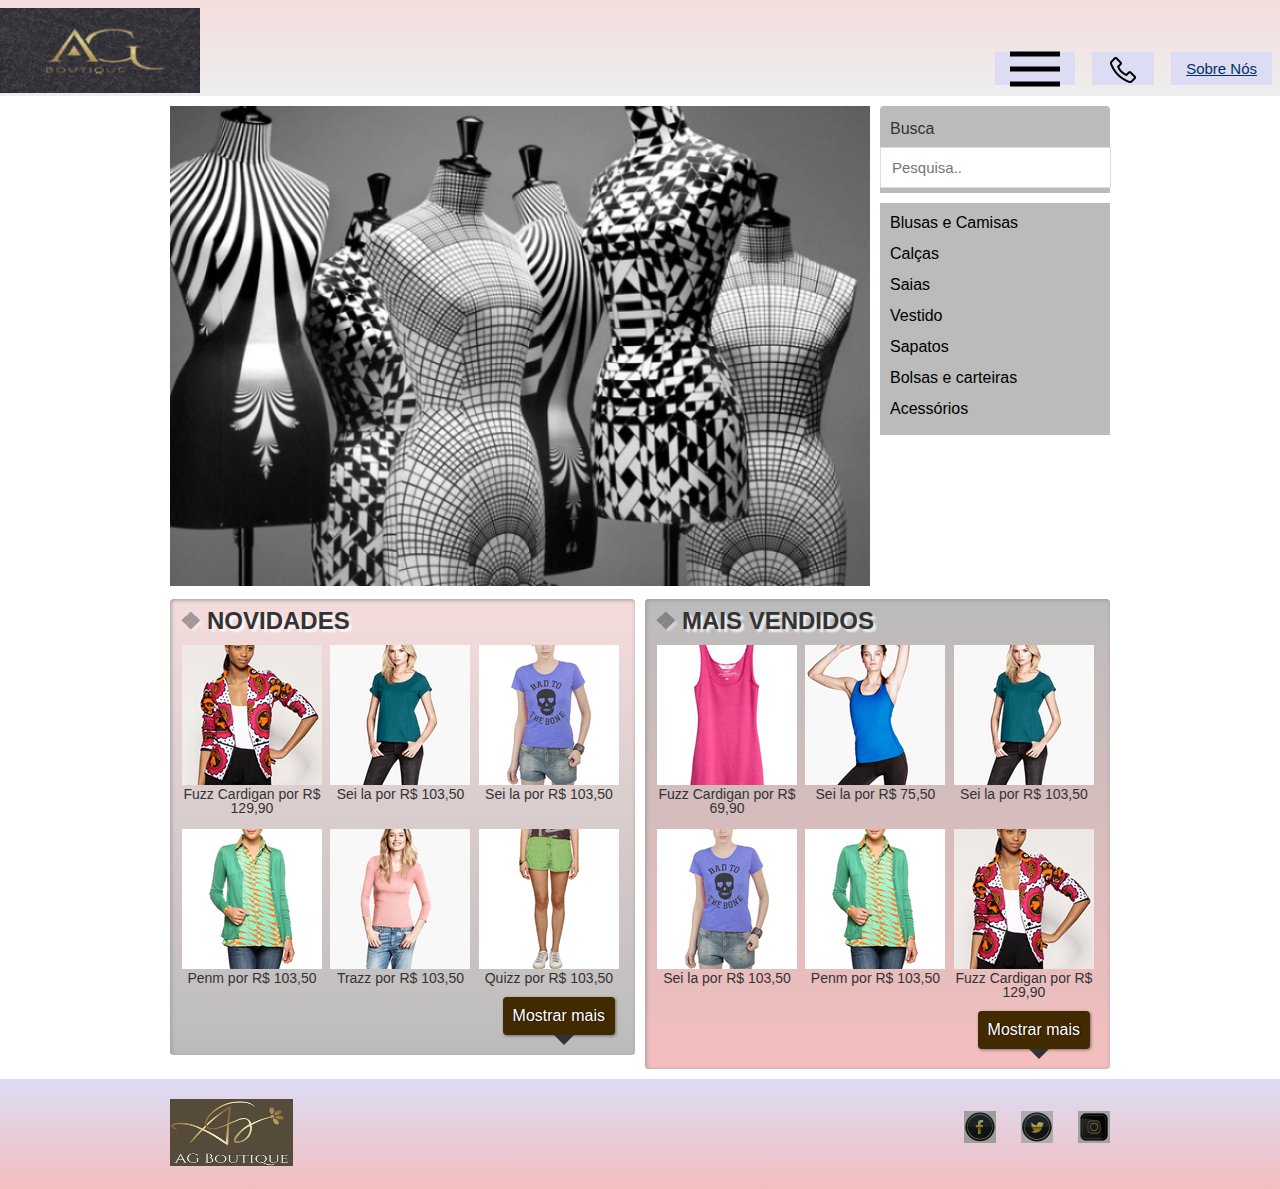
<file: index.html>
<!DOCTYPE html>
<html lang="pt">
    <head>
        <title>AG Fashion</title>
        <meta charset="utf-8">
        <meta name = "viewport" content = "width=device-width">
        <link rel="stylesheet" href="css/reset.css">
        <link rel="stylesheet" href="css/estilos.css">
		
    </head>
    <header class="cabeca">
        <h1 class="logoTipo"><img src="img/logo.png" alt="Logo da Mirror Fashion"></h1>

        <nav class="menu-opcoes">
            <ul>
                <li class="topo"><a href="index.html"><img src="img/menu.png" alt="Menu Itens"></a></li>
                <li class="topo2"><a href="#"><img src="img/phone_px.png" alt="Contactos da loja" title="927462127 - 92388291"></a></li>
				<li class="topo"><a href="sobre.html">Sobre Nós</a></li>
            </ul>
        </nav>
    </header>	
	<body>
		<div class="container destaque">
			<section class="busca">
				<h2>Busca</h2>

				<form>
					<input type="text" id="pesquisa" onkeyup="pesquisar()" placeholder="Pesquisa.." title="Digite uma opção de menu">
				</form>
			</section>
			<section class="menu-departamentos">
				<nav>
					<ul id="menu">
						<li><a href="#">Blusas e Camisas</a>
							<ul>
								<li><a href="#">Mangas curtas</a></li>
								<li><a href="#">Mangas comprida</a></li>
								<li><a href="#">Camisa social</a></li>
								<li><a href="#">Camisa casual</a></li>
							</ul>
						</li>
						<li><a href="#">Calças</a></li>
						<li><a href="#">Saias</a></li>
						<li><a href="#">Vestido</a></li>
						<li><a href="#">Sapatos</a></li>
						<li><a href="#">Bolsas e carteiras</a></li>
						<li><a href="#">Acessórios</a></li>
					</ul>
				</nav>
			</section>
			<section class="banner-destaque">
				<figure>
					<img src="img/destaque-home.png" alt="Promoção: Big City Night">
				</figure>
			</section>
		</div>
		<div class="container">
			<!--paineis de novidades e os mais vendidos-->
			<section class="painel novidades paineis">
				<h2>Novidades</h2>
				<ol>
					<!--Primeiro produto-->
					<li>
						<a href="produto.html">
							<figure>
								<img src="img/produtos/miniatura1.png" alt="Miniatura1">
								<figcaption>Fuzz Cardigan por R$ 129,90</figcaption>
							</figure>
						</a>
					</li>
					<li>
						<a href="produto.html">
							<figure>
								<img src="img/produtos/miniatura8.png" alt="Miniatura2">
								<figcaption>Sei la por R$ 103,50</figcaption>
							</figure>
						</a>
					</li>
					<li>
						<a href="produto.html">
							<figure>
								<img src="img/produtos/miniatura2.png" alt="Miniatura2">
								<figcaption>Sei la por R$ 103,50</figcaption>
							</figure>
						</a>
					</li>
					<li>
						<a href="produto.html">
							<figure>
								<img src="img/produtos/miniatura3.png" alt="Miniatura3">
								<figcaption>Penm por R$ 103,50</figcaption>
							</figure>
						</a>
					</li>
					<li>
						<a href="produto.html">
							<figure>
								<img src="img/produtos/miniatura10.png" alt="Miniatura10">
								<figcaption>Trazz por R$ 103,50</figcaption>
							</figure>
						</a>
					</li>
					<li>
						<a href="produto.html">
							<figure>
								<img src="img/produtos/miniatura11.png" alt="Miniatura11">
								<figcaption>Quizz por R$ 103,50</figcaption>
							</figure>
						</a>
					</li>
					
					<div id="mais">
					<li>
						<a href="produto.html">
							<figure>
								<img src="img/produtos/miniatura4.png" alt="Miniatura1">
								<figcaption>Fuzz Cardigan por R$ 129,90</figcaption>
							</figure>
						</a>
					</li>
					<li>
						<a href="produto.html">
							<figure>
								<img src="img/produtos/miniatura6.png" alt="Miniatura1">
								<figcaption>Fuzz Cardigan por R$ 129,90</figcaption>
							</figure>
						</a>
					</li>
					<li>
						<a href="produto.html">
							<figure>
								<img src="img/produtos/miniatura7.png" alt="Miniatura1">
								<figcaption>Fuzz Cardigan por R$ 129,90</figcaption>
							</figure>
						</a>
					</li>
					<li>
						<a href="produto.html">
							<figure>
								<img src="img/produtos/miniatura3.png" alt="Miniatura1">
								<figcaption>Fuzz Cardigan por R$ 129,90</figcaption>
							</figure>
						</a>
					</li>
					<li>
						<a href="produto.html">
							<figure>
								<img src="img/produtos/miniatura14.png" alt="Miniatura1">
								<figcaption>Fuzz Cardigan por R$ 129,90</figcaption>
							</figure>
						</a>
					</li>
					<li>
						<a href="produto.html">
							<figure>
								<img src="img/produtos/miniatura15.png" alt="Miniatura1">
								<figcaption>Fuzz Cardigan por R$ 129,90</figcaption>
							</figure>
						</a>
					</li>
					</div>
				</ol>
				<button type="button" id="bntMais" onclick="TrocaEstado('mais')">Mostrar mais</button>
			</section>
			<section class="painel mais-vendido">
				<h2>Mais Vendidos</h2>
				<ol>
					<!--Primeiro produto-->
					<li>
						<a href="produto.html">
							<figure>
								<img src="img/produtos/miniatura6.png" alt="Miniatura6">
								<figcaption>Fuzz Cardigan por R$ 69,90</figcaption>
							</figure>
						</a>
					</li>
					<li>
						<a href="produto.html">
							<figure>
								<img src="img/produtos/miniatura5.png" alt="Miniatura5">
								<figcaption>Sei la por R$ 75,50</figcaption>
							</figure>
						</a>
					</li>
					<li>
						<a href="produto.html">
							<figure>
								<img src="img/produtos/miniatura8.png" alt="Miniatura2">
								<figcaption>Sei la por R$ 103,50</figcaption>
							</figure>
						</a>
					</li>
					<li>
						<a href="produto.html">
							<figure>
								<img src="img/produtos/miniatura2.png" alt="Miniatura2">
								<figcaption>Sei la por R$ 103,50</figcaption>
							</figure>
						</a>
					</li>
					<li>
						<a href="produto.html">
							<figure>
								<img src="img/produtos/miniatura3.png" alt="Miniatura3">
								<figcaption>Penm por R$ 103,50</figcaption>
							</figure>
						</a>
					</li>
					<li>
						<a href="produto.html">
							<figure>
								<img src="img/produtos/miniatura1.png" alt="Miniatura1">
								<figcaption>Fuzz Cardigan por R$ 129,90</figcaption>
							</figure>
						</a>
					
					</li>
					
					<div id="mais2">
					<li>
						<a href="produto.html">
							<figure>
								<img src="img/produtos/miniatura9.png" alt="Miniatura1">
								<figcaption>Fuzz Cardigan por R$ 129,90</figcaption>
							</figure>
						</a>
					</li>
					<li>
						<a href="produto.html">
							<figure>
								<img src="img/produtos/miniatura12.png" alt="Miniatura1">
								<figcaption>Fuzz Cardigan por R$ 129,90</figcaption>
							</figure>
						</a>
					</li>
					<li>
						<a href="produto.html">
							<figure>
								<img src="img/produtos/miniatura13.png" alt="Miniatura1">
								<figcaption>Fuzz Cardigan por R$ 129,90</figcaption>
							</figure>
						</a>
					</li>
					<li>
						<a href="produto.html">
							<figure>
								<img src="img/produtos/miniatura14.png" alt="Miniatura1">
								<figcaption>Fuzz Cardigan por R$ 129,90</figcaption>
							</figure>
						</a>
					</li>
					<li>
						<a href="produto.html">
							<figure>
								<img src="img/produtos/miniatura15.png" alt="Miniatura1">
								<figcaption>Fuzz Cardigan por R$ 129,90</figcaption>
							</figure>
						</a>
					</li>
					<li>
						<a href="produto.html">
							<figure>
								<img src="img/produtos/miniatura4.png" alt="Miniatura1">
								<figcaption>Fuzz Cardigan por R$ 129,90</figcaption>
							</figure>
						</a>
					</li>
					</div>
				</ol>
				<button type="button" id="bntMais2" onclick="TrocarEstado2('mais2')">Mostrar mais</button>
			</section>

		</div>
		<script type="text/javascript" src="js/banner.js"></script>
		<script type="text/javascript" src="js/home.js"></script>
		<script type="text/javascript" src="js/pesquisa.js"></script>
	</body>	
    <footer>
        <div class="container">
            <img src="img/logo-rodape.png" alt="Logo da AG Fashion">

            <ul class="social">
                <li><a href="http://facebook.com//#">Facebook</a></li>
                <li><a href="http://twitter.com//#">Twiter</a></li>
                <li><a href="http://plus.google.com//#">Google+</a></li>
            </ul>

        </div>
    </footer>
</html>
</file>
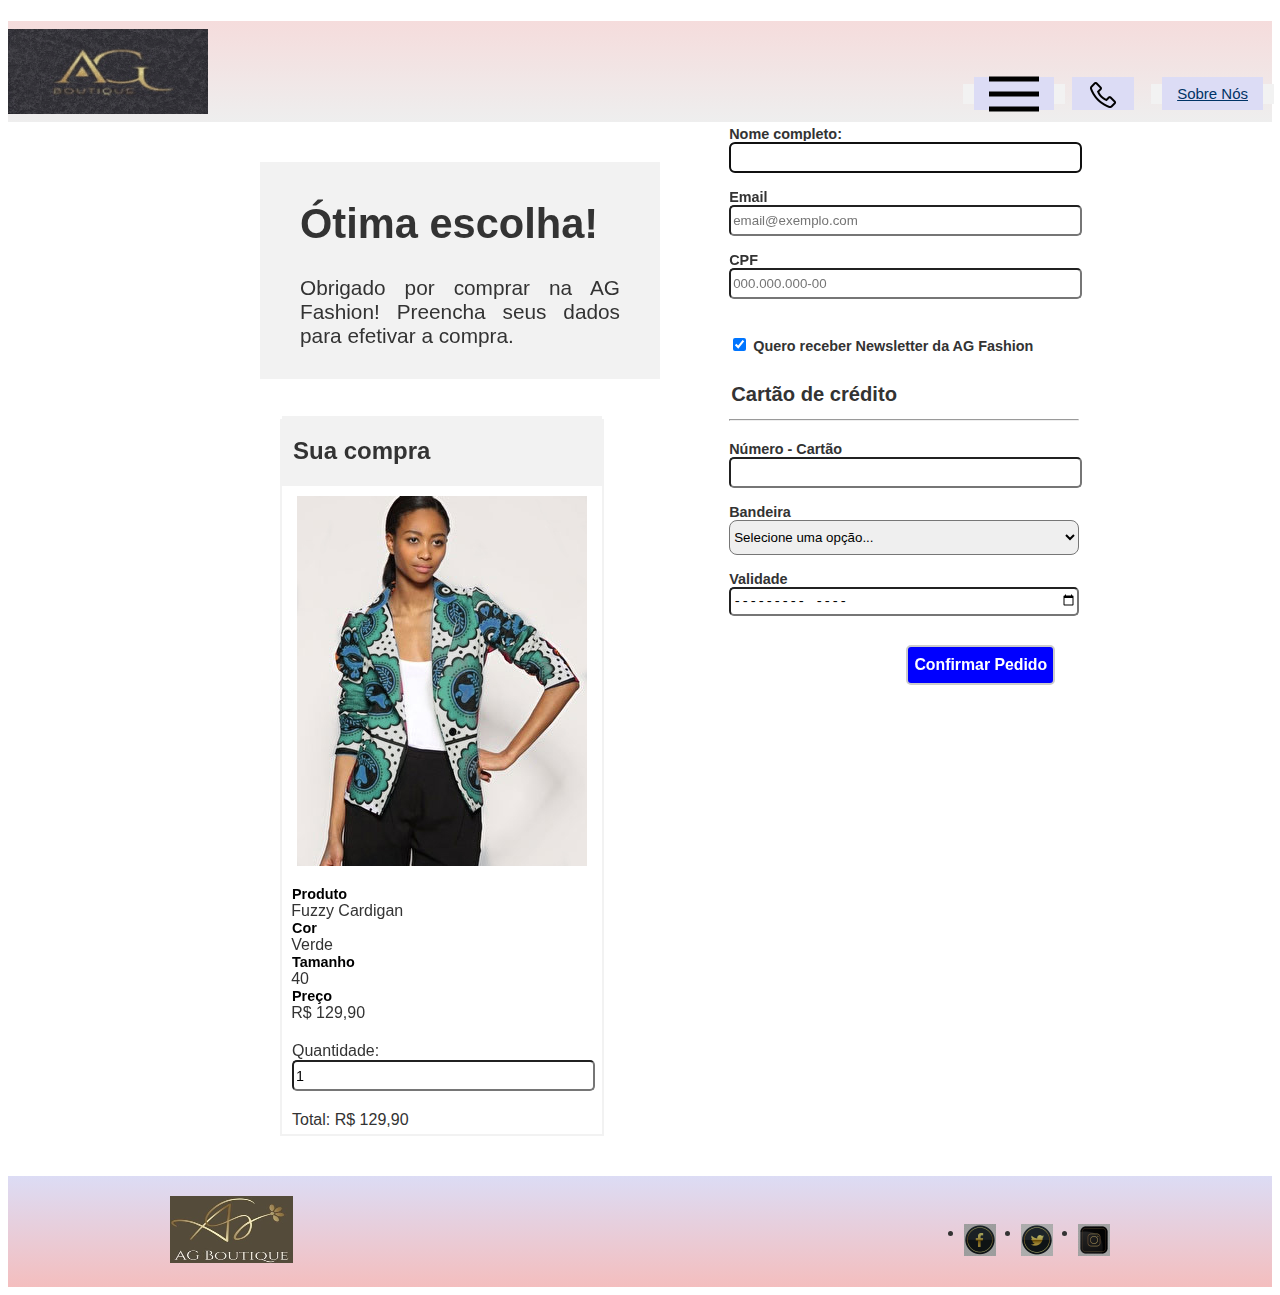
<file: caixa.html>
<!DOCTYPE html>
<html>
	<head>
		<meta charset = "UTF-8">
		<meta name="viewport" content="width=device-width">
		<title>Caixa AG Fashion</title>
		<link rel="stylesheet" href="css/estilos.css">
		<link rel = "stylesheet" href="css/caixa.css">
	</head>
    <header class="cabeca">
        <h1 class="logoTipo"><img src="img/logo.png" alt="Logo da Mirror Fashion"></h1>

        <nav class="menu-opcoes">
            <ul>
                <li class="topo"><a href="index.html"><img src="img/menu.png" alt="Menu Itens"></a></li>
                <li class="topo2"><a href="#"><img src="img/phone_px.png" alt="Contactos da loja" title="927462127 - 92388291"></a></li>
				<li class="topo"><a href="sobre.html">Sobre Nós</a></li>
            </ul>
        </nav>
    </header>	
	<body>
		<div id="principal">
			<div class="conteudo">
				<h1 class="display-4">Ótima escolha!</h1>
				<p class="lead">Obrigado por comprar na AG Fashion! Preencha seus dados para efetivar a compra.</p>
			</div>	
			<div class="container-b">
				<div class="topo">
					<h2>Sua compra</h2>
				</div>
		
				<div class="corpo">
					<img src="img/produtos/foto1-verde.png" alt="Fuzzy Cardigan" class="foto1-verde">
					<dl>
						<dt>Produto</dt>
						<dd>Fuzzy Cardigan</</dd>
						
						<dt>Cor</dt>
						<dd>Verde</dd>
							
						<dt>Tamanho</dt>
						<dd id="tamanho">40</dd>
							
						<dt>Preço</dt>
						<dd id="preco">R$ 129,90</dd>
					</dl>
				</div>
				
				<div class="corpo">
					<div class="form-group">
						<label for="qtd">Quantidade:</label><br>
						<input type="number" id="qtd" min="1" max="99" value="1" class="form-qtd">
					</div>
						
					<div class="form-group">
							<label for="total">Total:</label>
							<output id="total" class="form-total">R$ 129,90</output>
					</div>
				
				</div>
				
				<form>
					<fieldset id="pessoa">
						<legend>Dados pessoais</legend>
						<hr>
						
						<div class="form-group">
							<label for="nome">Nome completo: </label><br>
							<input type="text" class="form-pessoa" id="nome" name="nome" size="50px" autofocus required>
							<br>
						
							<br><label for="email">Email</label><br>
							<input type="email" class="form-pessoa" id="email" name="email" size="50px" placeholder="email@exemplo.com">
							<br>
						
							<br><label for="cpf">CPF</label><br>
							<input type="text" class="form-pessoa" id="cpf" name="cpf" size="50px" placeholder="000.000.000-00" required>
							<br>
						</div>
						
						<div class="form-group">
							<br><input type="checkbox" id="newsletter" size="50px" value="sim" checked>
							<label class="custom" for="newsletter">
								Quero receber Newsletter da AG Fashion
							</label>
						</div>
						
					</fieldset>
					<fieldset id="cartao">
						<legend>Cartão de crédito</legend>
						<hr>
						
						<div class="form-group">
							<label for="numero-cartao">Número - Cartão</label><br>
							<input type="text" class="form-cartao" id="numero-cartao" name="numero-cartao" size="50px">
							<br>
						
							<br><label for="bandeira-cartao">Bandeira</label><br>
							<select class="form-carta" id="bandeira-cartao" width="50px">
								<option disabled selected>Selecione uma opção...</option>
								<option value="master">MasterCard</option>
								<option value="visa">VISA</option>
								<option value="amex">Multicaixa Express</option>
							</select>
							<br>
						
							<br><label for="validade-cartao">Validade</label><br>
							<input type="month" class="form-cartao" id="validade-cartao" name="validade-cartao" size="50px">
						</div>
						
					</fieldset>
					<button type="submit" class="btn">
						Confirmar Pedido
					</button>
				</form>
			</div>
			
		</div>
		<script type="text/javascript" src="js/total.js"></script>
		<script type="text/javascript" src="js/produto.js"></script>
	</body>
    <footer>
        <div class="container">
            <img src="img/logo-rodape.png" alt="Logo da AG Fashion">

            <ul class="social">
                <li><a href="http://facebook.com//#">Facebook</a></li>
                <li><a href="http://twitter.com//#">Twiter</a></li>
                <li><a href="http://plus.google.com//#">Google+</a></li>
            </ul>

        </div>
    </footer>	
</html>
</file>
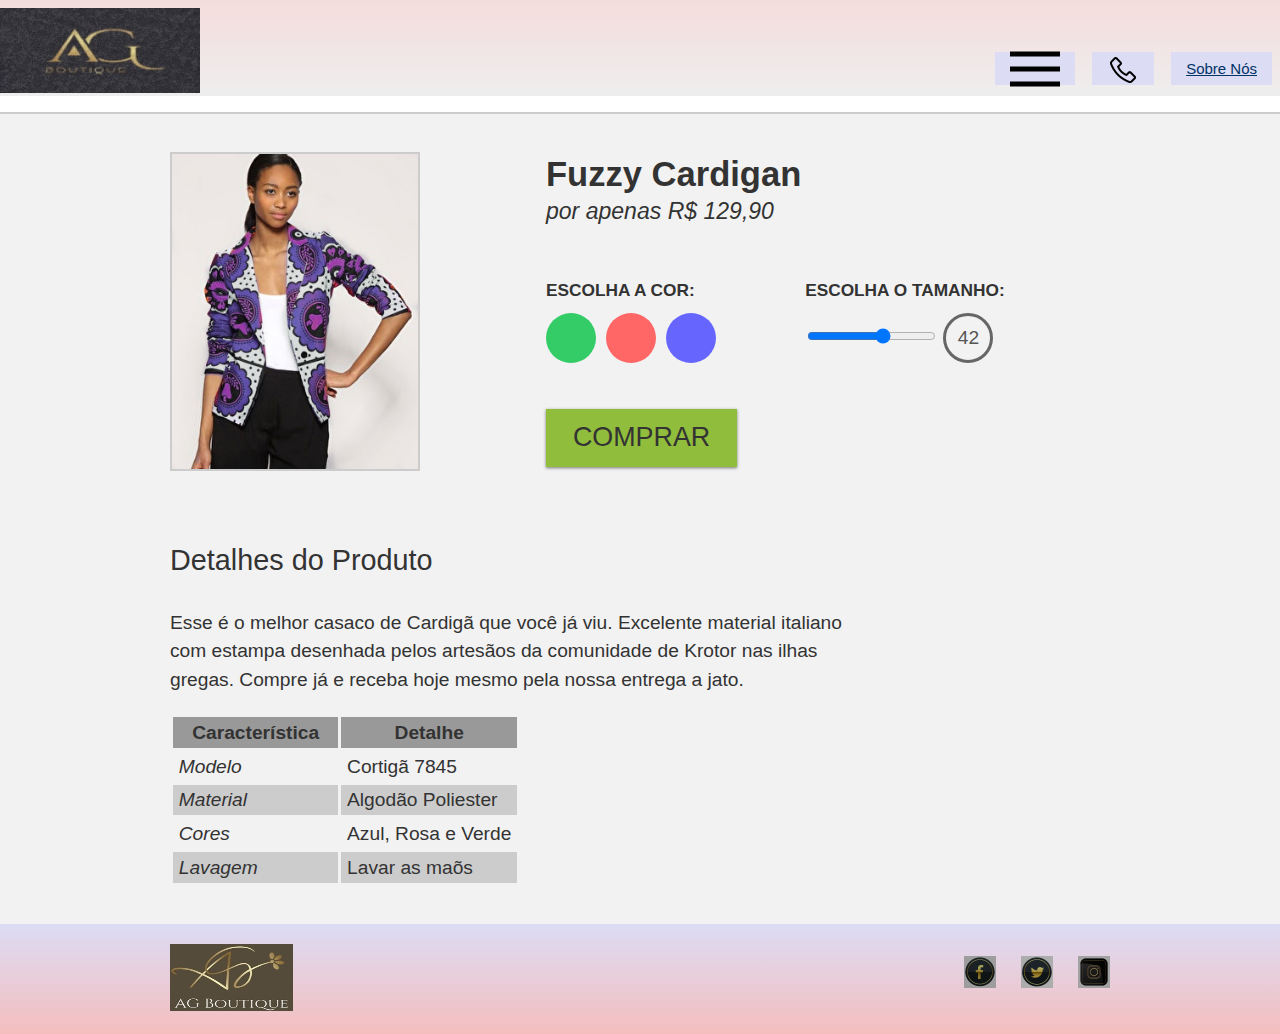
<file: produto.html>
<!DOCTYPE html>
<html>
    <head>
        <meta charset="UTF-8">
        <meta name="viewport" content="width=device-width">
        <title>AG Fashion/Produtos</title>
        <link rel="stylesheet" href="css/reset.css">
        <link rel="stylesheet" href="css/estilos.css">
        <link rel="stylesheet" href="css/produto.css">
    </head>
    <body>
    <header class="cabeca">
        <h1 class="logoTipo"><img src="img/logo.png" alt="Logo da Mirror Fashion"></h1>

        <nav class="menu-opcoes">
            <ul>
                <li class="topo"><a href="index.html"><img src="img/menu.png" alt="Menu Itens"></a></li>
                <li class="topo2"><a href="#"><img src="img/phone_px.png" alt="Contactos da loja" title="927462127 - 92388291"></a></li>
				<li class="topo"><a href="sobre.html">Sobre Nós</a></li>
            </ul>
        </nav>
    </header>	
        <div class="produto-back">
        <div class="container">
            <div class="produto">
                <h1>Fuzzy Cardigan</h1>
                <p>por apenas R$ 129,90</p>
                <form>
                    <fieldset class="cores">
                        <legend>Escolha a cor:</legend>

                        <input type="radio" name="cor" value="verde" id="verde" checked>
                        <label for="verde">
                            <img src="img/produtos/foto1-verde.png" alt="Produto na cor verde">
                        </label>
                    
                        <input type="radio" name="cor" value="rosa" id="rosa" checked>
                        <label for="rosa">
                            <img src="img/produtos/foto1-rosa.png" alt="Produto na cor rosa">
                        </label> 
                    
                        <input type="radio" name="cor" value="azul" id="azul" checked>
                        <label for="azul">
                            <img src="img/produtos/foto1-azul.png" alt="Produto na cor azul">
                        </label>

                    </fieldset>
                    <fieldset class="tamanhos">
                        <legend>Escolha o tamanho:</legend>

                        <input type="range" min ="36" max ="46" value ="42" step ="2" name ="tamanho" id ="tamanho">
						<output for="tamanho" name="valortamanho">42</output>

                    </fieldset>

                    <button type="button" class="comprar" onclick="location.href='caixa.html'">Comprar</button>

                </form>
            </div>
            <div class="detalhes">
                <h2>Detalhes do Produto</h2>
                <p>Esse é o melhor casaco de Cardigã que você já viu. Excelente
                    material italiano com estampa desenhada pelos artesãos da
                    comunidade de Krotor nas ilhas gregas. Compre já e receba hoje
                    mesmo pela nossa entrega a jato.
                </p>

                <table>
                    <thead>
                        <tr>
                            <th>Característica</th>
                            <th>Detalhe</th>
                        </tr>
                    </thead>
                    <tbody>
                        <tr>
                            <td>Modelo</td>
                            <td>Cortigã 7845</td>
                        </tr>
                        <tr>
                            <td>Material</td>
                            <td>Algodão Poliester</td>
                        </tr>
                        <tr>
                            <td>Cores</td>
                            <td>Azul, Rosa e Verde</td>
                        </tr>
                        <tr>
                            <td>Lavagem</td>
                            <td>Lavar as maõs</td>
                        </tr>
                    </tbody>
                </table>
            </div>
        </div>
        </div>
		<script type="text/javascript" src="js/produto.js"></script>
    </body>
    <footer>
        <div class="container">
			<img src="img/logo-rodape.png" alt="Logo da AG Fashion">
            <ul class="social">
                <li><a href="http://facebook.com/#">Facebook</a></li>
                <li><a href="http://twitter.com/#">Twitter</a></li>
                <li><a href="http://plus.google.com/#">Google+</a></li>
            </ul>
        </div>
    </footer>	
</html>
</file>
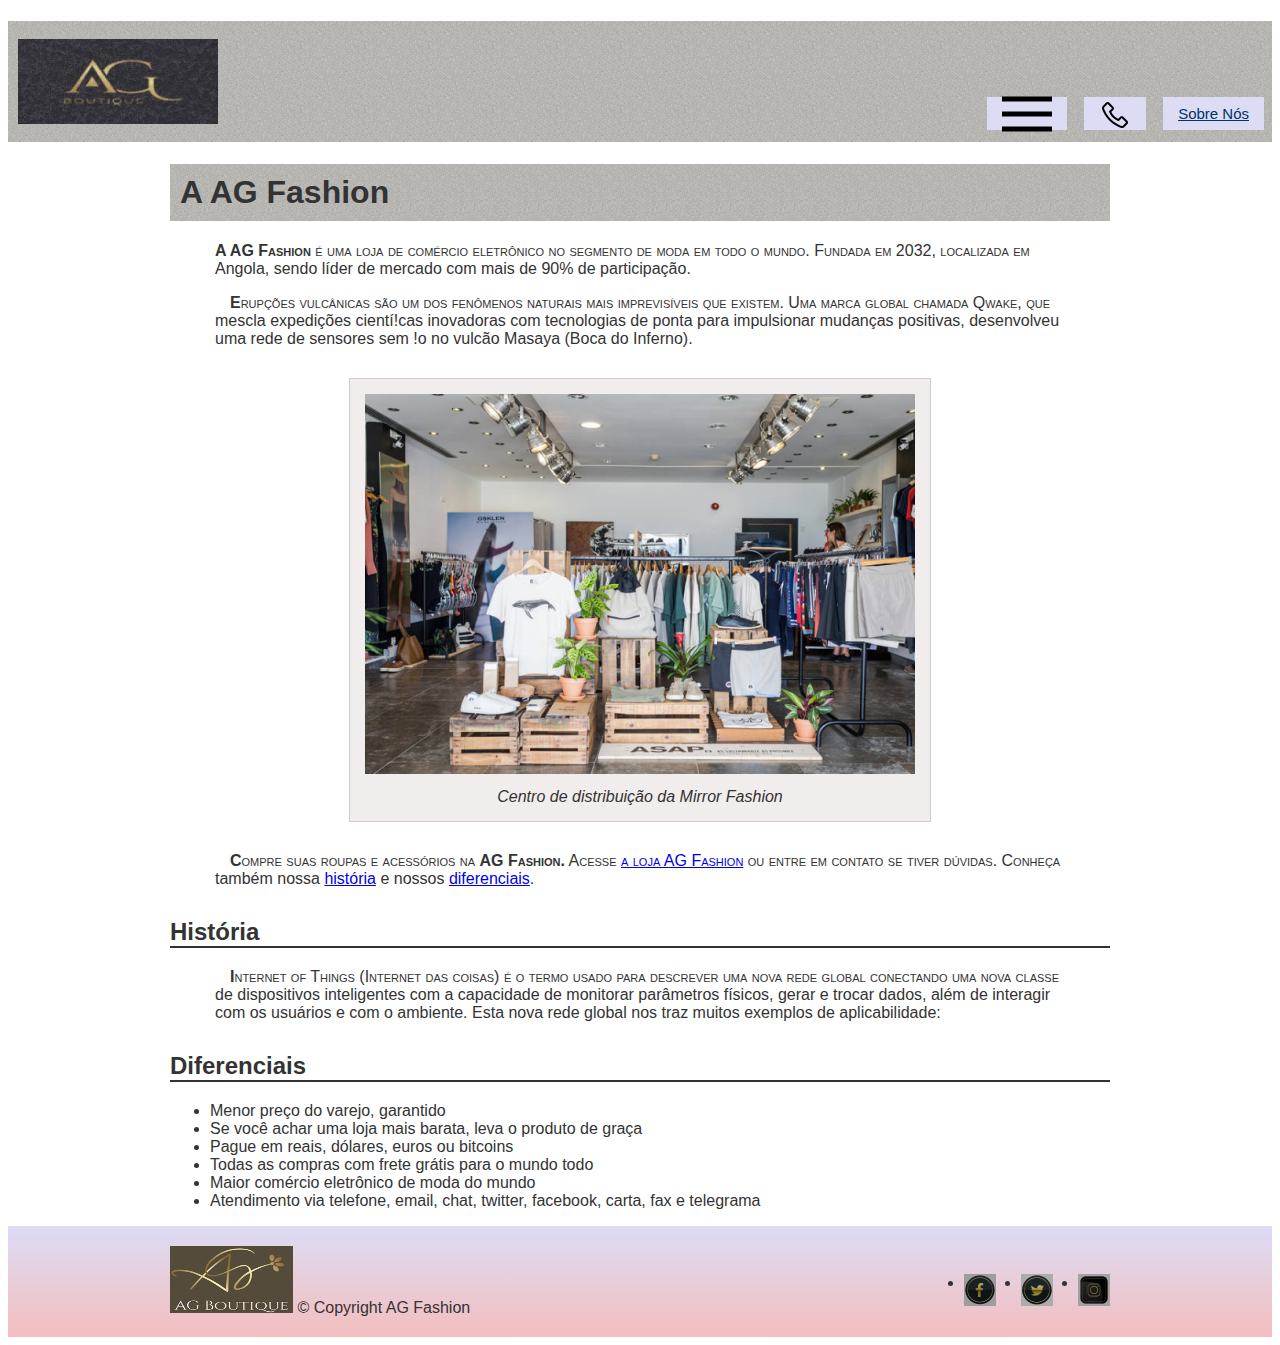
<file: sobre.html>
<!DOCTYPE html>
<html>
    <head>
        <title>Sobre AG Fashion</title>
        <meta charset="utf-8"/>
		 <link rel="stylesheet" href="css/estilos.css">
        <link rel="stylesheet" href="css/sobre.css">
    </head>
    <header class="cabeca">
        <h1 class="logoTipo"><img src="img/logo.png" alt="Logo da Mirror Fashion"></h1>

        <nav class="menu-opcoes">
            <ul>
                <li class="topo"><a href="index.html"><img src="img/menu.png" alt="Menu Itens"></a></li>
                <li class="topo2"><a href="#"><img src="img/phone_px.png" alt="Contactos da loja" title="927462127 - 92388291"></a></li>
				<li class="topo"><a href="sobre.html">Sobre Nós</a></li>
            </ul>
        </nav>
    </header>		
    <body>
		<div id="principal">
			<h1>A AG Fashion</h1>

			<p>
				<strong>A AG Fashion</strong> é uma loja de comércio eletrônico no segmento de moda em todo o mundo. 
				Fundada em 2032, localizada em Angola, sendo líder de mercado com mais de 90% de 
				participação.
			</p>

			<p>
				Erupções vulcânicas são um dos fenômenos naturais mais
				imprevisíveis que existem. Uma marca global chamada Qwake, que mescla expedições cientí!cas
				inovadoras com tecnologias de ponta para impulsionar mudanças positivas, desenvolveu uma rede
				de sensores sem !o no vulcão Masaya (Boca do Inferno).		
			</p>
			<figure id="centro">
				<img src="img/loja.png" alt="Foto da localização da AG"/>
				<figcaption>Centro de distribuição da Mirror Fashion</figcaption>
			</figure>

			<p>
				Compre suas roupas e acessórios na <Strong>AG Fashion.</Strong> Acesse <a href="index.html">a loja AG Fashion</a> ou entre em contato 
				se tiver dúvidas. Conheça também nossa <a href="#historia">história</a> e nossos <a href="#diferenciais">diferenciais</a>.
			</p>

			<h2 id="historia">História</h2>

			<p>
				Internet of Things (Internet das coisas) é o termo usado para descrever uma nova rede global
				conectando uma nova classe de dispositivos inteligentes com a capacidade de monitorar
				parâmetros físicos, gerar e trocar dados, além de interagir com os usuários e com o ambiente. Esta
				nova rede global nos traz muitos exemplos de aplicabilidade:
			</p>
			
			<h2 id="diferenciais">Diferenciais</h2>
			<ul>
				<li>Menor preço do varejo, garantido</li>
				<li>Se você achar uma loja mais barata, leva o produto de graça</li>
				<li>Pague em reais, dólares, euros ou bitcoins</li>
				<li>Todas as compras com frete grátis para o mundo todo</li>
				<li>Maior comércio eletrônico de moda do mundo</li>
				<li>Atendimento via telefone, email, chat, twitter, facebook, carta, fax e telegrama</li>
			</ul>
		
		</div>

    </body>
    <footer>
        <div class="container">
            <img src="img/logo-rodape.png" alt="Logo da AG Fashion">
			&copy; Copyright AG Fashion
            <ul class="social">
                <li><a href="http://facebook.com//#">Facebook</a></li>
                <li><a href="http://twitter.com//#">Twiter</a></li>
                <li><a href="http://plus.google.com//#">Google+</a></li>
            </ul>

        </div>
    </footer>
</html>
</file>
<file: css/estilos.css>
@charset "UTF-8";

body {
    color: #333333;
    font-family: 'PT Sans', "Lucida Sans Unicode", "Lucida Grande", sans-serif;
}

header {
	width: 100%;
    position: relative;
	
	background: linear-gradient(#F5DCDC, #eee);
}

.container {
    margin: 0 auto;
    width: 940px;
}



.menu-opcoes {
    position: absolute;
    bottom: 0;
    right: 8px;
}

.logoTipo img {
	margin-top: 8px;
}

.topo img {
	margin-bottom: -20px;
}

.topo2 img {
	margin-bottom: -12px;
}

.menu-opcoes ul {
    font-size: 15px;
	
	margin-bottom: 20px;
}
.menu-opcoes a {
    color: #003366;
	background-color: #DCDCF5;
	
	padding: 8px 15px;
	
}

.menu-opcoes ul li {
    display: inline;
    margin-left: 13px;
	
}

.menu-opcoes a:hover {
    color: #007DC6;
	background-color: #DCDCF5;
}

.menu-opcoes a:active {
    color: #867DC6;
}

.busca,
.menu-departamentos {
	background-color: #bbb;
    margin-left: 10px;
    width: 230px;
    float: right;
	padding: 5px 0px;
	
	box-sizing: border-box;
	font-family: Arial;
}

.busca h2
 {
    padding: 10px;
}

.menu-departamentos li {
    margin-bottom: 1px;
    padding: 2px 5px;
}

.menu-departamentos li a {
	padding: 5px;
    color: #000;
    text-decoration: none;
	display: block;
}

.menu-departamentos li a:hover {
	background-color: #eee; 
}

.menu-departamentos li ul {
    display: none;
}

.menu-departamentos li:hover ul {
    display: block;
}

.menu-departamentos ul ul li {
    /*background-color: #DCDCF5;*/
}

.menu-departamentos li li a:before {
   
    padding-right: 3px;
}

.busca input[type=search] {
    width: 170px;
}

#pesquisa {
	width: 90%;
	font-size: 15px;
	padding: 11px;
	border: 1px solid #ddd;
}

#menu {
	list-style-type: none;
	padding: 0px;
	margin: 0px;
}

.menu-departamentos {
    clear: right;
    margin-top: 10px;
    padding-bottom: 10px;
	
}

.destaque {
    margin-top: 10px;
}

.painel {
    margin: 10px 0;
    padding: 10px;
    width: 445px;

    border-radius: 4px;
    box-shadow: inset 1px 1px 4px #999;
}

.painel h2 {
	font-family: 'Bad Script', sans-serif;
}

.painel h2:before {
    content: '\2756';
    padding-right: 5px;
    opacity: 0.4;
}

.novidades {
    float: left;
    background-color: #F5DCDC;

    background: linear-gradient(#F5DCDC, #bbb);
}

.mais-vendido {
    float: right;
    background-color: #DCDCF5;

    background: linear-gradient(#bbb, #F4BEBE);
}

.painel li {
    display: inline-block;
    vertical-align: top;
    width: 140px;

    margin: 2px;
    padding-bottom: 10px;

    transition: 0.7s;
}

.painel li:hover {
    background-color: rgba(255, 255, 255, 0.8);
    box-shadow: 0 0 5px #333;
    transition: box-shadow 0.7s;
    transition: 0.7s ease-in-out;
    transform: scale(1.2) rotate(-5deg);
}

.painel li:nth-child(2n):hover {
    transform: scale(1.2) rotate(5deg);
}

.painel h2{
    font-size: 24px;
    font-weight: bold;
    text-transform: uppercase;

    margin-bottom: 10px;

    text-shadow: 3px 3px 2px rgba(255, 255, 255, 0.8);
}

.painel a{
    color: #333;
    font-size: 14px;
    text-align: center;
    text-decoration: none;
}

footer {
    background: linear-gradient(#DCDCF5, #F4BEBE);
    clear: both;
    padding: 20px 0;
}

footer .container {
    position: relative;
}

.social {
    position: absolute;
    top: 12px;
    right: 0;
}

.social li {
    float: left;
    margin-left: 25px;
}

.social a {
    height: 32px;
    width:32px;

    display: block;
    text-indent: -9999px;
}

.social a[href*="facebook.com"] {
    background-image: url("..//img/facebook.png");
}

.social a[href*="twitter.com"] {
    background-image: url("..//img/twitter.png");
}

.social a[href*="plus.google.com"] {
    background-image: url("..//img/googleplus.png");
}

.busca button {
    background-image: url("..//img/busca.png");
    background-repeat: no-repeat;
    border: none;

    height: 20px;
    width: 20px;

    text-indent: -9999px;
}

.busca{
    border-top-left-radius: 4px;
    border-top-right-radius: 4px;
}

/*Adaptação para Mobile*/
@media (max-width: 939px) {

    .container {
        width: 96%;
    }

    header h1{
        text-align: center;
    }

    header h1 img{
        max-width: 50%;
    }
	
    .menu-opcoes {
        position: relative;
        text-align: center;
		 bottom: 25px;
    }

	.menu-opcoes ul li{
        display: inline-block;
		 margin-top: 40px;
    }

    .busca,
    .menu-departamentos,
    .banner-destaque img {
        margin-right: 0;
        width: 100%;
    }
	
	.menu-opcoes ul {
		font-size: 15px;
		
		margin-bottom: 20px;
	}
	
	.menu-opcoes a {
		padding: 8px 10px;
	}

    .painel {
        width: auto;
    }

    .painel li {
        width: 30%;
    }

    .painel img {
        width: 100%;
    }
}



.painel button {
	/* posicionamento */
	float: right;
	margin-right: 10px;
	padding: 10px;
	
	/* estilo */
	background-color: #412900;
	border: 0;
	border-radius: 4px;
	box-shadow: 1px 1px 3px rgba(30, 30, 30, 0.5);
	color: white;
	font-size: 1em;
	text-decoration: none;
	text-shadow: 1px 0 1px black;
	
	/* animação */
	transition: 0.3s;
}

.painel button:hover {
	color: #000;
	background-color: #ccc;
	box-shadow: 1px 0 20px rgba(200, 200, 120, 0.9);
}

.painel button {
	/* posicionamento */
	position: relative;
	margin-bottom: 10px;
}

.painel button::after {
	/* elemento vazio */
	content: '';
	display: block;
	height: 0;
	width: 0;
	
	/* triângulo */
	border-top: 10px solid #333;
	border-left: 10px solid transparent;
	border-right: 10px solid transparent;
	
	/* posicionamento */
	position: absolute;
	top: 100%;
	left: 50%;
	margin-left: -5px;
	
	/* animação */
	transition: 0.3s;
}

.painel button:hover::after {
	border-top-color: #393939;
}
</file>
<file: css/caixa.css>
@charset "UTF-8";

#principal {
	margin-top: 30px;
}

.conteudo {
	background-color: #F2F2F2;
	font-size: 1.3em;
	text-align: justify;
	margin: 20px;
	padding-top: 10px;
	padding-bottom: 10px;
	padding-left: 40px;
	padding-right: 40px;
	font: Arial;
	
	width: 315px;
}

.container-b {
	background-color: #fff;
	border: 2px solid #f2f2f2;
	margin: 40px;
	padding-top: 5px;
	padding-bottom: 5px;
	padding-left: 10px;
	padding-right: 10px;
}

.topo {
	background-color: #F2F2F2;
	border: 1px solid #f2f2f2;
	font-size: 1.0em;
	text-align: justify;
	margin-left: -10px;
	margin-right: -10px;
	margin-top: -10px;
	
	padding-top: 0.2px;
	padding-right: 10px;
	padding-bottom: 0.2px;
	padding-left: 10px;
	font: Arial;
}

.corpo img {
	margin-top: 10px;
	margin-left: 10px;
}

.corpo dt {
	font: bold 0.9em Arial;
	color: rgb(0,0,0);
}

.corpo dd {
	font: Arial;
	margin-left: -0.8px;
}

fieldset {
	margin-top: 20px;
	border: none;
}

.btn {
	color: #FFF;
	background-color: blue;
	border: 2px solid #ccc;
	height: 40px;
	margin: 20px;
	font: bold 0.8em Arial;
	border-radius: 5px;
	
	margin-left: 190px;
	
}
	
legend {
	font-size: 1.1em;
}
.form-group {
	margin-top: 20px;
}

.form-pessoa {
	width: 300px;
	height: 25px;
	border-radius: 5px;
}

.form-cartao {
	width: 300px;
	height: 25px;
	border-radius: 5px;
}

.form-carta {
	width: 307px;
	height: 35px;
	border-radius: 5px;
}

.form-qtd {
	width: 295px;
	height: 25px;
	border-radius: 5px;
	font: 0.9em Arial;
}

@media (min-width: 630px){
	#principal {
		width: 800px;
		margin-left: auto;
		margin-right: auto;
		margin-top: 40px;
	}
	.conteudo {
		width: 320px;
	}
	
	.container-b {
		width: 300px;	
	}
	
	.corpo img {
		margin-top: 10px;
		margin-left: 5px;
	}
	
	form {
		float: right;
		margin-top: -1080px;
		margin-right: -500px;
		font: bold 0.9em Arial;
	}
	
	legend {
		font-size: 1.4em;
	}
	
	.form-group {
		width: 350px;
		
	}
	
	.form-pessoa {
		width: 345px;
		height: 25px;
		border-radius: 5px;
	}

	.form-cartao {
		width: 345px;
		height: 25px;
		border-radius: 5px;
	}

	.form-carta {
		width: 350px;
		height: 35px;
		border-radius: 8px;
	}
	
	.btn {
		font: bold 1.1em Arial;
	}
}
</file>
<file: css/produto.css>
@charset "UTF-8";

.cores label::after {
	content: '';
	display: block;
	
	border-radius: 50%;
	width: 50px;
	height: 50px;
	
	box-sizing: border-box;
	position: absolute;
	top: 30px;
	
	border: 6px solid rgba(0,0,0, 0);
	transition: 1s;
	
	cursor: pointer;
}

.cores label:hover::after {
	border: 6px solid rgba(0,0,0, 0.1);
}

label[for=verde]::after {
	background-color: #33cc66;
	left: 0;
}

label[for=rosa]::after {
	background-color: #FF6666;
	left: 60px;
}

label[for=azul]::after {
	background-color: #6666FF;
	left: 120px;
}

.cores input::checked + label::after {
	border: 6px solid rgba(0,0,0, 0.3);
}

.cores input[type=radio]{
	display: none;
}

.cores input:not(:checked) + label img {
	display: none;
}

.cores {
	position: relative;
	padding-top: 90px;
}

.cores legend {
	position: absolute;
	top: 0;
	left: 0;
}

.cores label img {
	display: block;
	max-width: 100%;
}

.produto {
	color: #333;
	line-height: 1.3;
	margin-top: 2em;
	
}
.produto h1 {
	font-size: 1.8em;
	font-weight: bold;
}

.produto p {
	font-size: 1.2em;
	font-style: italic;
	margin-bottom: 1em;
}

.produto legend {
	display: block;
	font: bold 0.9em/2.5 Arial;
	text-transform: uppercase;
}

.comprar {
	background: #91BD3C;
	border: none;
	color: #333;
	
	font-size: 1.4em;
	text-transform: uppercase;
	
	box-shadow: 0 1px 3px #777;
	
	display: block;
	padding: 0.5em 1em;
	margin: 1em 0;
}

@media (min-width: 630px){
	.produto {
			/* a foto vai se posicionar absolutamente com relação a es elemento, por isso preciso estar posicionado */
		position: relative;
		
			/* deixar 40% de espaço em branco na esquerda para foto ocupar */
		padding-left: 40%;
		
		font-size: 1.2em; 
	}
	
	.cores {
			/* estava relative antes; reinicio para static para evitar que a foto se posicione com relação a mim */
		position: static;
		
			/* zerando o padding-top que tinha antes e não preciso mais */
		padding: 0;
	}
	
	.cores legend {
		/* estava absolute antes, para ter o mesmo comportamento Chrome e no Firefox; agora podemos voltar ao fluxo da página */
		position: static;
	}
	
	.cores label img {
			/* imagem se posiciona absolutamente à esquerda com relação ao .produto */
		position: absolute;
		top: 0;
		left: 0;
	}
	
	.cores label:after {
			/* as bolinhas coloridas tinham posição absoluta e não precisamos mais, basta flutuar uma do lado da outra */
		position: static;
		float: left;
		
		margin-right: 10px;
	}
	
	.cores label img {
		max-width: 35%;
		max-height: 100%;
	}
	
	fieldset {
        display: inline-block;
        vertical-align: top;

        margin: 1em 0;
        min-width: 240px;
        width: 45%;
    }
}

.detalhes {
    padding: 2em 0;
}

.detalhes h2 {
    font-size: 1.5em;
    line-height: 2;
}

.detalhes p {
    margin: 1em 0;
    font-size: 1em;
    line-height: 1.5;
    max-width: 36em;
}
@media (min-width: 500px) {
    .detalhes {
        font-size: 1.2em;
    }
}

table {
    border-spacing: 0.2em;
    border-collapse: separate;
}

thead {
    background-color: #999;
}

thead th {
    font-weight: bold;
    padding: 0.3em 1em;
    text-align: center;
}

td {
    padding: 0.3em;
}

tr:nth-child(2n) {
    background-color: #CCC;
}

td:first-child {
    font-style: italic;
}

.produto-back {
	background-color: #F2F2F2;
	margin-top: 1em;
	border-top: 2px solid #CCC;
}
	.cores label img {
	border: 2px solid #CCC;
}

.tamanhos output {
	display: inline-block;
	height: 44px;
	width: 44px;

	line-height: 44px;
	text-align: center;
	border: 3px solid #666;
	border-radius: 50%;
	color: #555;
}
</file>
<file: css/sobre.css>
@charset "UTF-8";
#principal {
    color: #333333;
    font-family: "Lucida Sans Unicode", "Lucida Grande", Sans-serif;
    margin-right: auto;
    margin-left: auto;
    width: 940px;
}

h1 {
    background-image: url("../img/sobre-background.jpg");
    padding: 10px;
}

h1 + p {
    text-indent: 0;
}

h2 {
    border-bottom: 2px solid #333333;
    margin-top: 30px;
}

p {
    padding: 0 45px;
    text-indent: 15px;
}

p::first-letter {
    font-weight: bold;
}

:not(p) p::first-line {
    font-variant: small-caps;
}

figure {
    background-color: #F2EDED;
    border: 1px solid #cccccc;
    text-align: center;
    padding: 15px;
    margin: 30px;
}

#centro {
    margin-left: auto;
    margin-right: auto;
    width: 550px;
}

figcaption {
    font-style: italic;
    margin-top: 10px;
}


@media (max-width: 939px) {

    #principal {
        width: 96%;
    }
	
	h1 {
    padding: 5px;
	text-align: center;
	}

    header h1{
        text-align: center;
    }
	
	figure {
		padding: 5px;
		margin: 10px;
	}

	#centro {
    width: indent;
	
	}
	
}
</file>
